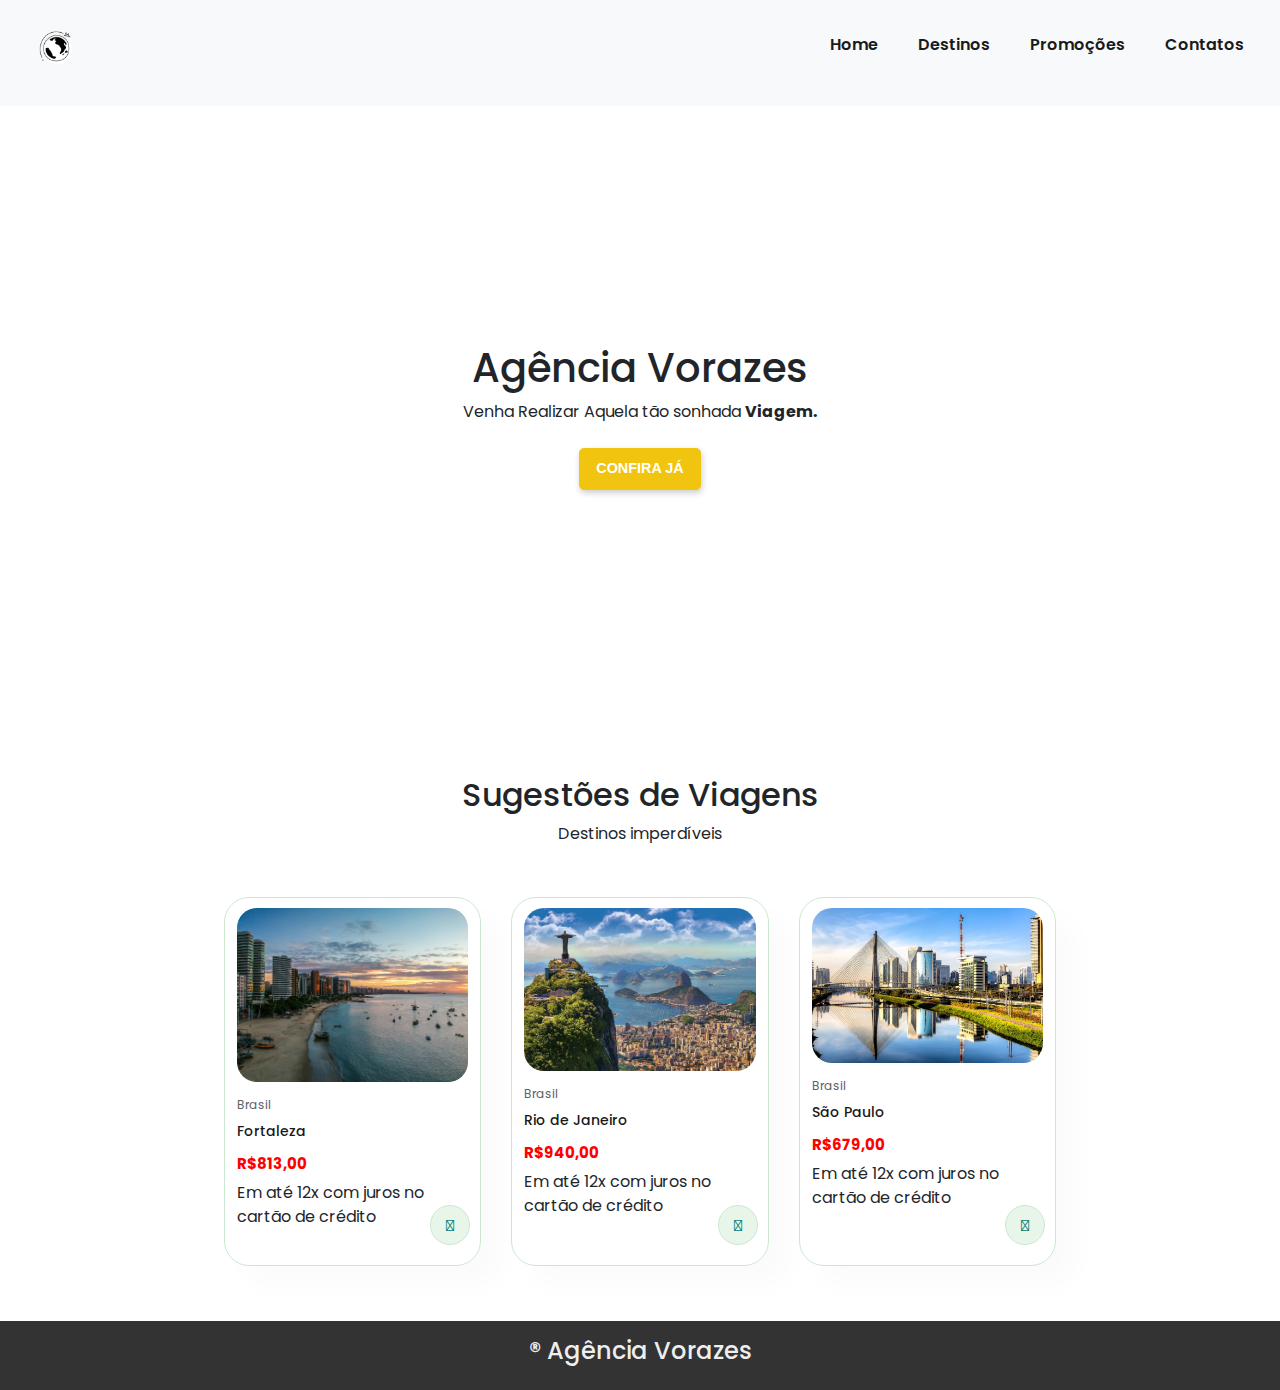
<file: index.html>
<!DOCTYPE html>
<html lang="en">
<head>
    <meta charset="utf-8" />
    <meta name="viewport" content="width=device-width, initial-scale=1.0" />
    <link rel="shortcut icon" href="./assets/img/logo-icon.ico"/>
    <title>Agência Vorazes</title>
    <link rel="stylesheet" href="https://stackpath.bootstrapcdn.com/bootstrap/4.3.1/css/bootstrap.min.css">
    <link rel="stylesheet" href="https://stackpath.bootstrapcdn.com/bootstrap/4.3.1/css/bootstrap.min.css" integrity="sha384-ggOyR0iXCbMQv3Xipma34MD+dH/1fQ784/j6cY/iJTQUOhcWr7x9JvoRxT2MZw1T" crossorigin="anonymous">
    <link rel="stylesheet" href="https://pro.fontawesome.com/releases/v5.10.0/css/all.css" />
    <link rel="stylesheet" href="./assets/site.css">
</head>
<body>
    <section>
        <nav class="navbar navbar-light bg-light">
            <a class="navbar-brand" href="#">
                <img src="./assets/img/logo.png" width="80" height="80" alt="">
            </a>
            <ul id="navbar">
                <li><a href="index.html">Home</a></li>
                <li><a href="destino.html">Destinos</a></li>
                <li><a href="promoções.html">Promoções</a></li>
                <li><a href="contatos.html">Contatos</a></li>
            </ul>
        </nav>
        <div id="mobile">
            <i class="fas fa-outdent"></i>
        </div>
    </section>
    <section id="hero">
        <h1>Agência Vorazes</h1>
        <p>Venha Realizar Aquela tão sonhada <strong>Viagem.</strong></p>
        <a class="bt bt-yellow" href="destino.html">Confira já</a>
    </section>
    <section id="product1" class="section-p1">
        <h2>Sugestões de Viagens</h2>
        <p>Destinos imperdíveis</p>
        <div class="pro-container">
            <div class="pro">
                <img src="./assets/img/Fortaleza.jpg" alt="">
                <div class="des">
                    <span>Brasil</span>
                    <h5>Fortaleza</h5>
                    <h4>R$813,00</h4>
                    <p>Em até 12x com juros no cartão de crédito</p>

                </div>
                <a href="#"><i class="fal fa-shopping-cart cart"></i></a>
            </div>
            <div class="pro">
                <img src="./assets/img/Rio de Janeiro.jpg" alt="">
                <div class="des">
                    <span>Brasil</span>
                    <h5>Rio de Janeiro</h5>
                    <h4>R$940,00</h4>
                    <p>Em até 12x com juros no cartão de crédito</p>
                </div>
                <a href="#"><i class="fal fa-shopping-cart cart"></i></a>
            </div>
            <div class="pro">
                <img src="./assets/img/São paulo.jpg" alt="">
                <div class="des">
                    <span>Brasil</span>
                    <h5>São Paulo</h5>
                    <h4>R$679,00</h4>
                    <p>Em até 12x com juros no cartão de crédito</p>
                </div>
                <a href="#"><i class="fal fa-shopping-cart cart"></i></a>
            </div>
        </div>
    </section>
    <footer class="footer">
        <div class="container-footer">
            <div class="row-footer">
                <div class="col-4-footer">
                    <h4>® Agência Vorazes</h4>
                </div>
                <div class="col-4"></div>
                <div class="col-4"></div>
            </div>
        </div>
    </footer>
</body>
</html>
</file>
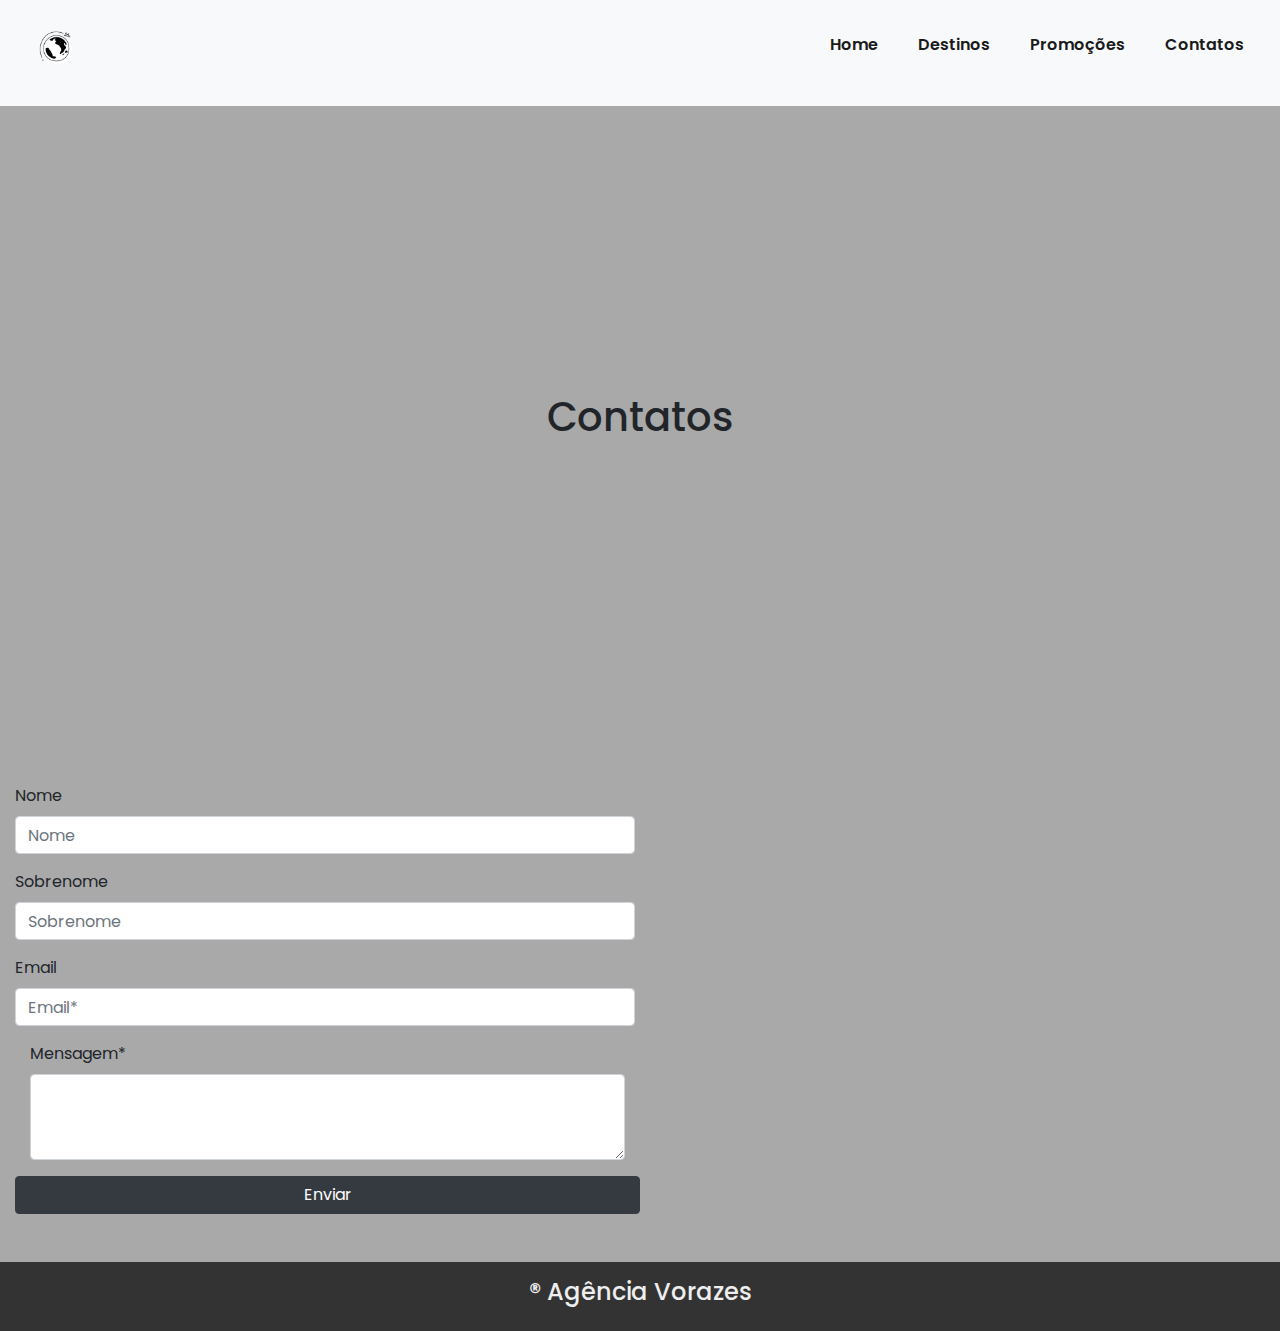
<file: contatos.html>
<!DOCTYPE html>
<html lang="en">
<head>
    <meta charset="utf-8" />
    <meta name="viewport" content="width=device-width, initial-scale=1.0" />
    <link rel="shortcut icon" href="./assets/img/logo-icon.ico"/>
    <title>Agência Vorazes</title>
    <link rel="stylesheet" href="https://stackpath.bootstrapcdn.com/bootstrap/4.3.1/css/bootstrap.min.css">
    <link rel="stylesheet" href="https://stackpath.bootstrapcdn.com/bootstrap/4.3.1/css/bootstrap.min.css" integrity="sha384-ggOyR0iXCbMQv3Xipma34MD+dH/1fQ784/j6cY/iJTQUOhcWr7x9JvoRxT2MZw1T" crossorigin="anonymous">
    <link rel="stylesheet" href="https://pro.fontawesome.com/releases/v5.10.0/css/all.css" />
    <link rel="stylesheet" href="./assets/site.css">
</head>
<body class="corpo-destino">
    <section>
        <nav class="navbar navbar-light bg-light">
            <a class="navbar-brand" href="#">
                <img src="./assets/img/logo.png" width="80" height="80" alt="">
            </a>
            <ul id="navbar">
                <li><a href="index.html">Home</a></li>
                <li><a href="destino.html">Destinos</a></li>
                <li><a href="promoções.html">Promoções</a></li>
                <li><a href="contatos.html">Contatos</a></li>
            </ul>
            <div id="mobile">
                <i class="fas fa-outdent"></i>
            </div>
        </nav>
    </section>
    <section id="hero">
        <h1>Contatos</h1>
    </section>
    <br />
    <br />
    <form class="container-fluid">
        <div class="form-row">
            <div class="form-group col-md-4 col-md-3 col-md-6">
                <label for="Nome">Nome</label>
                <input type="text" class="form-control" id="Nome" placeholder="Nome">
            </div>
        </div>
        <div class="form-row">
            <div class="form-group col-md-4 col-md-3 col-md-6">
                <label for="Sobrenome">Sobrenome</label>
                <input type="text" class="form-control" id="Sobrenome" placeholder="Sobrenome">
            </div>
        </div>
        <div class="form-row">
            <div class="form-group col-md-6">
                <label for="inputEmail4">Email</label>
                <input type="email" class="form-control" id="inputEmail4" placeholder="Email*">
            </div>
        </div>
        <div class="form-group col-md-6">
            <label for="exampleFormControlTextarea1">Mensagem*</label>
            <textarea class="form-control" id="exampleFormControlTextarea1" rows="3"></textarea>
        </div>
        <button type="submit" class="btn btn-dark col-md-6 col-md-3">Enviar</button>
    </form>
    <br />
    <br />
    <footer class="footer">
        <div class="container-footer">
            <div class="row-footer">
                <div class="col-4-footer">
                    <h4>® Agência Vorazes</h4>
                </div>
                <div class="col-4"></div>
                <div class="col-4"></div>
            </div>
        </div>
    </footer>
</body>
</html>
</file>
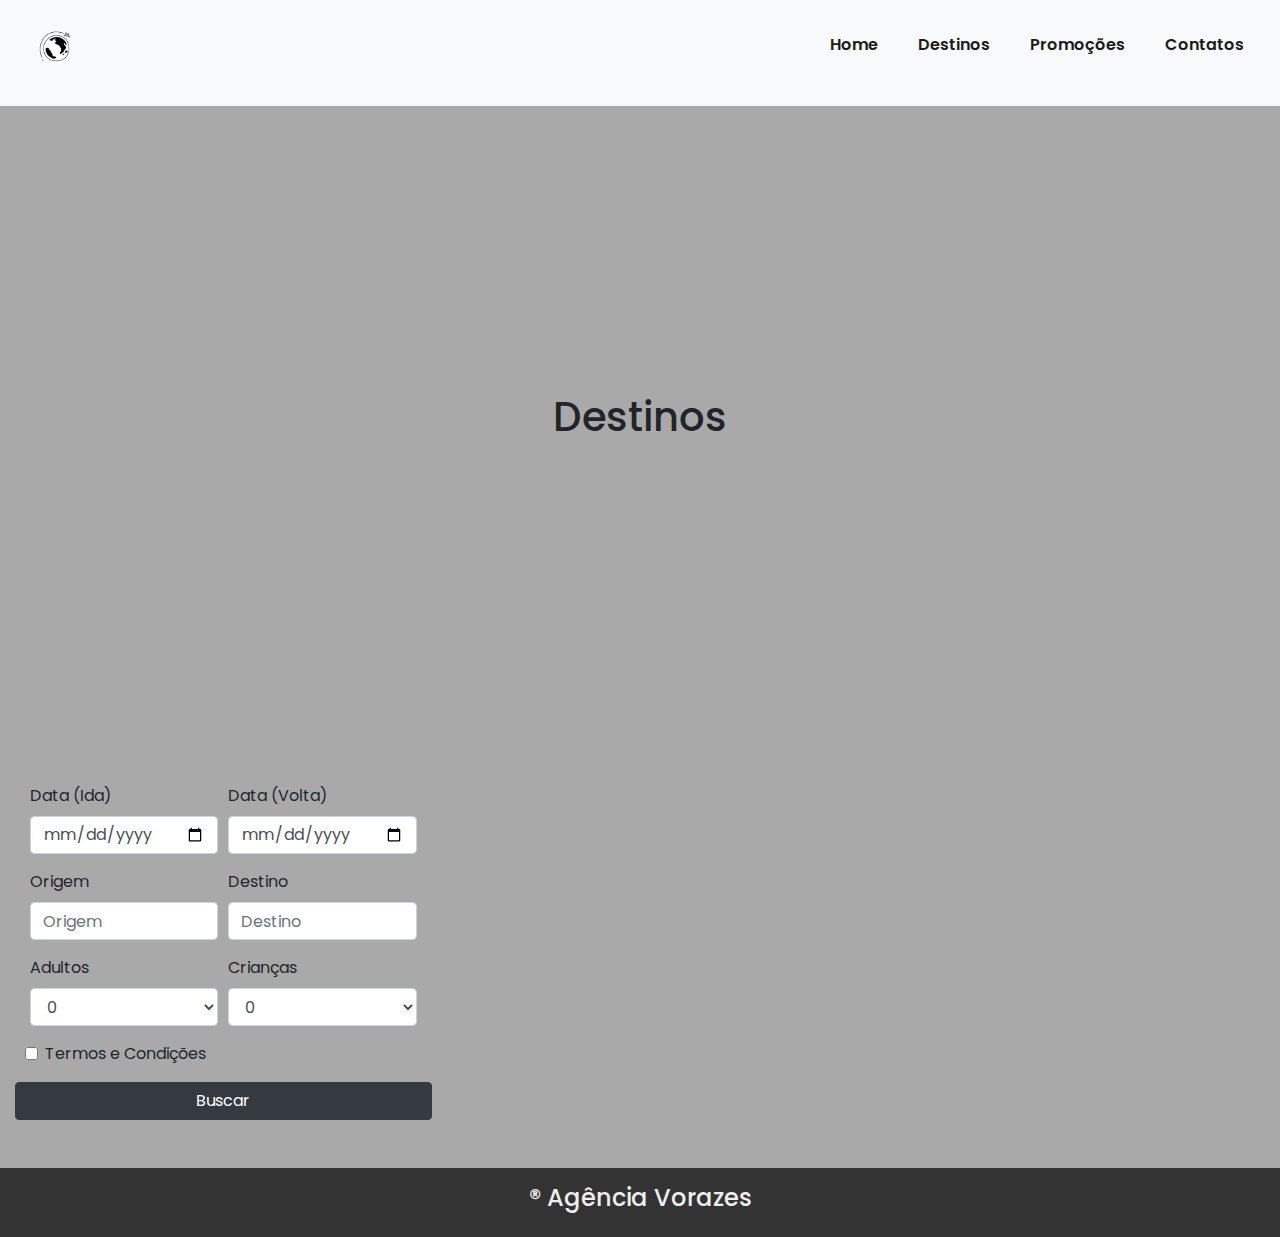
<file: destino.html>
<!DOCTYPE html>
<html lang="en">
<head>
    <meta charset="utf-8" />
    <meta name="viewport" content="width=device-width, initial-scale=1.0" />
    <link rel="shortcut icon" href="./assets/img/logo-icon.ico"/>
    <title>Agência Vorazes</title>
    <link rel="stylesheet" href="https://stackpath.bootstrapcdn.com/bootstrap/4.3.1/css/bootstrap.min.css">
    <link rel="stylesheet" href="https://stackpath.bootstrapcdn.com/bootstrap/4.3.1/css/bootstrap.min.css" integrity="sha384-ggOyR0iXCbMQv3Xipma34MD+dH/1fQ784/j6cY/iJTQUOhcWr7x9JvoRxT2MZw1T" crossorigin="anonymous">
    <link rel="stylesheet" href="https://pro.fontawesome.com/releases/v5.10.0/css/all.css" />
    <link rel="stylesheet" href="./assets/site.css">
</head>
<body class="corpo-destino">
    <section>
        <nav class="navbar navbar-light bg-light">
            <a class="navbar-brand" href="#">
                <img src="./assets/img/logo.png" width="80" height="80" alt="">
            </a>
            <ul id="navbar">
                <li><a href="index.html">Home</a></li>
                <li><a href="destino.html">Destinos</a></li>
                <li><a href="promoções.html">Promoções</a></li>
                <li><a href="contatos.html">Contatos</a></li>
            </ul>
        </nav>
        <div id="mobile">
            <i class="fas fa-outdent"></i>
        </div>
    </section>
    <section id="hero">
        <h1>Destinos</h1>
    </section>
    <br />
    <br />
    <form class="container-fluid">
        <div class="form-row col-md-6 offset-md-3 jus">
            <div class="form-group col-md-4">
                <label for="inputDate">Data (Ida)</label>
                <input type="date" class="form-control" id="inputDate" placeholder="Data"/>
            </div>
            <div class="form-group col-md-4">
                <label for="inputDate">Data (Volta)</label>
                <input type="date" class="form-control" id="inputDate" placeholder="Data"/>
            </div>
        </div>
        <div class="form-row col-md-6 offset-md-3">
            <div class="form-group col-md-4">
                <label for="inputText">Origem</label>
                <input type="text" class="form-control" id="inputText" placeholder="Origem"/>
            </div>
            <div class="form-group col-md-4">
                <label for="inputText">Destino</label>
                <input type="text" class="form-control" id="inputText" placeholder="Destino"/>
            </div>
        </div>
        <div class="form-row col-md-6 offset-md-3">
            <div class="form-group col-md-4">
                <label for="inputState">Adultos</label>
                <select id="inputState" class="form-control">
                    <option selected>0</option>
                    <option>1</option>
                    <option>2</option>
                    <option>3</option>
                    <option>4</option>
                    <option>5</option>
                </select>
            </div>
            <div class="form-group col-md-4">
                <label for="inputState">Crianças</label>
                <select id="inputState" class="form-control">
                    <option selected>0</option>
                    <option>1</option>
                    <option>2</option>
                    <option>3</option>
                    <option>4</option>
                    <option>5</option>
                </select>
            </div>
        </div>
        <div class="form-group form-row col-md-6 col-md-3">
            <div class="form-check">
                <input class="form-check-input" type="checkbox" id="gridCheck"/>
                <label class="form-check-label" for="gridCheck">
                    Termos e Condições
                </label>
            </div>
        </div>
        <button type="submit" class="btn btn-dark col-md-4 col-md-1">Buscar</button>
    </form>
    <br />
    <br />
    <footer class="footer">
        <div class="container-footer">
            <div class="row-footer">
                <div class="col-4-footer">
                    <h4>® Agência Vorazes</h4>
                </div>
                <div class="col-4"></div>
                <div class="col-4"></div>
            </div>
        </div>
    </footer>
</body>
</html>
</file>
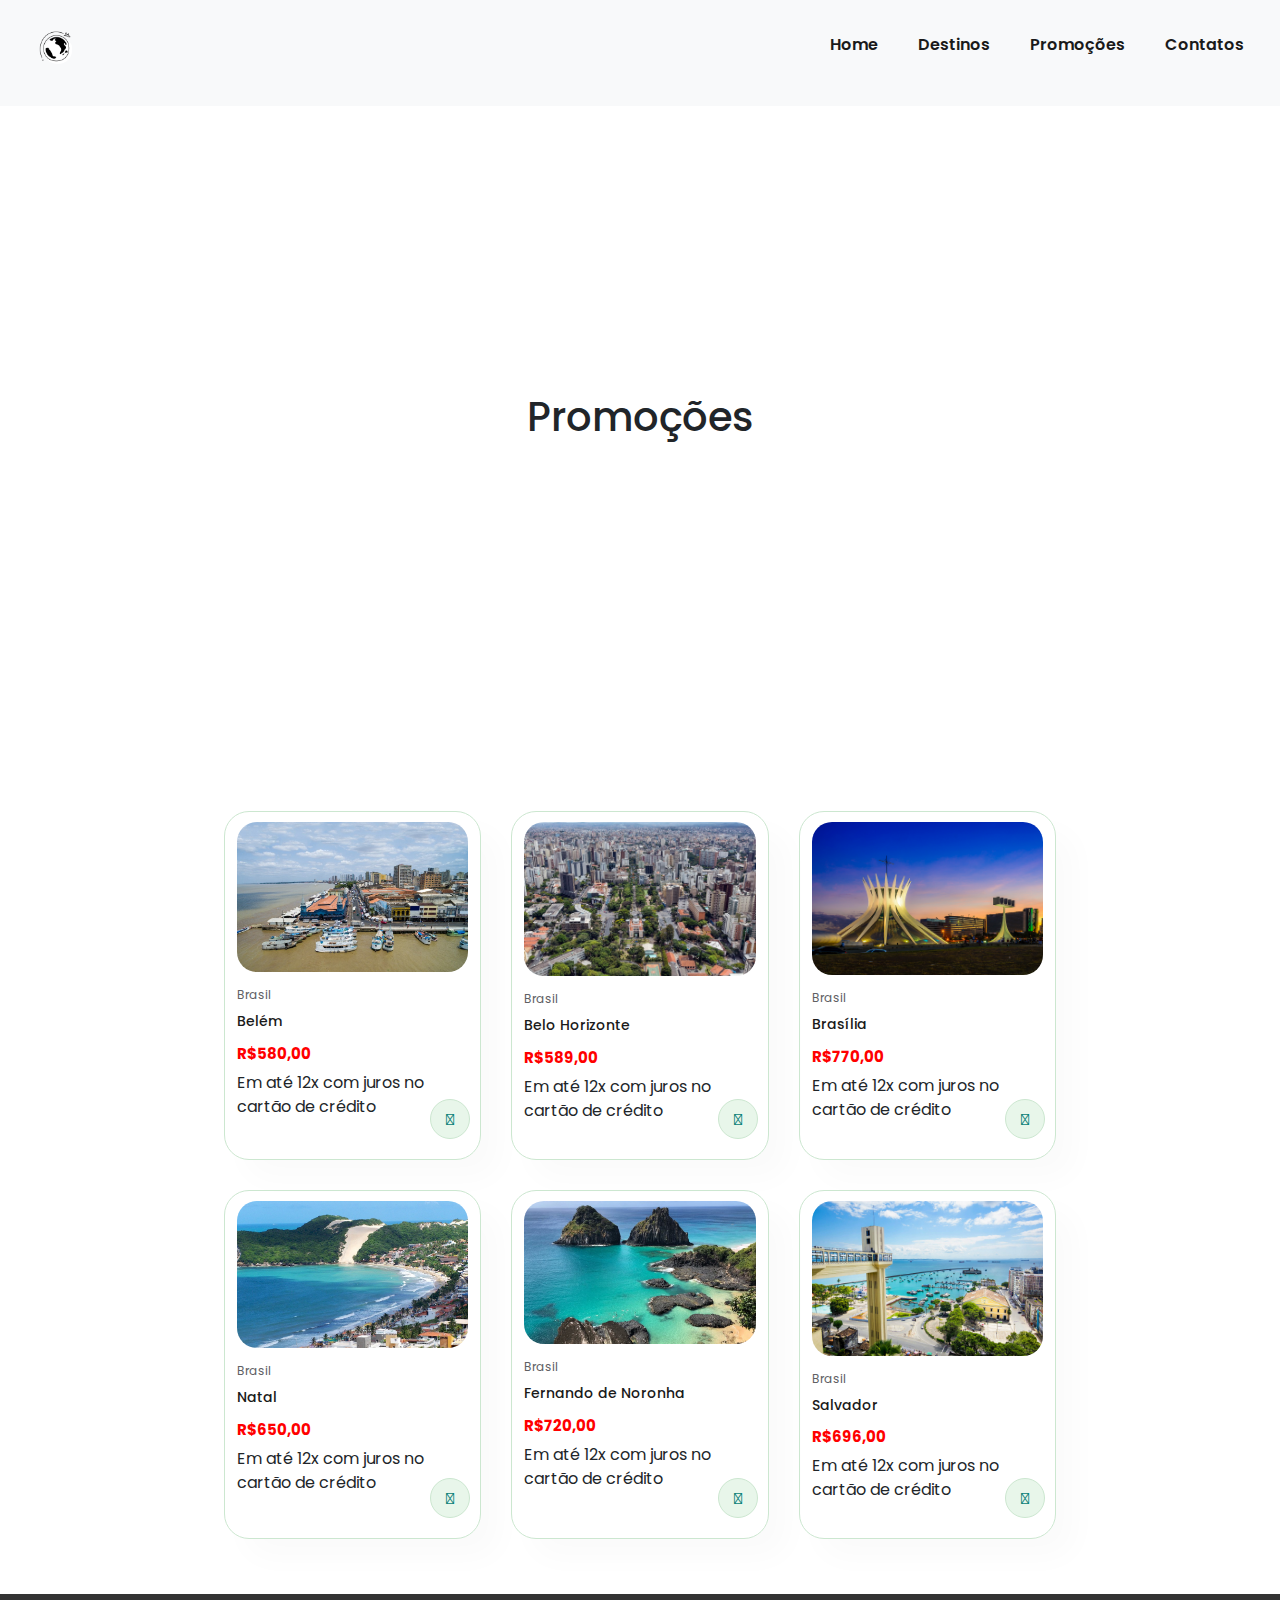
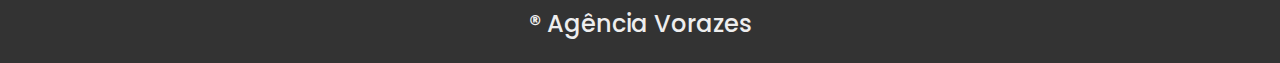
<file: promoções.html>
<!DOCTYPE html>
<html lang="en">
<head>
    <meta charset="utf-8" />
    <meta name="viewport" content="width=device-width, initial-scale=1.0" />
    <link rel="shortcut icon" href="./assets/img/logo-icon.ico"/>
    <title>Agência Vorazes</title>
    <link rel="stylesheet" href="https://stackpath.bootstrapcdn.com/bootstrap/4.3.1/css/bootstrap.min.css">
    <link rel="stylesheet" href="https://stackpath.bootstrapcdn.com/bootstrap/4.3.1/css/bootstrap.min.css" integrity="sha384-ggOyR0iXCbMQv3Xipma34MD+dH/1fQ784/j6cY/iJTQUOhcWr7x9JvoRxT2MZw1T" crossorigin="anonymous">
    <link rel="stylesheet" href="https://pro.fontawesome.com/releases/v5.10.0/css/all.css" />
   <link rel="stylesheet" href="./assets/site.css">
</head>
<body>
    <section>
        <nav class="navbar navbar-light bg-light">
            <a class="navbar-brand" href="#">
                <img src="./assets/img/logo.png" width="80" height="80" alt="">
            </a>
            <ul id="navbar">
                <li><a href="index.html">Home</a></li>
                <li><a href="destino.html">Destinos</a></li>
                <li><a href="promoções.html">Promoções</a></li>
                <li><a href="contatos.html">Contatos</a></li>
            </ul>
        </nav>
        <div id="mobile">
            <i class="fas fa-outdent"></i>
        </div>
    </section>
    <section id="hero">
        <h1>Promoções</h1>
    </section>
    <section id="product1" class="section-p1">
        <div class="pro-container">
            <div class="pro">
                <img src="./assets/img/Belem.jpg" alt="">
                <div class="des">
                    <span>Brasil</span>
                    <h5>Belém</h5>
                    <h4 class="preco">R$580,00</h4>
                    <p>Em até 12x com juros no cartão de crédito</p>
                </div>
                <i class='fal fa-shopping-cart cart'></i>
            </div>
            <div class="pro">
                <img src="./assets/img/Belo horizonte.jpg" alt="">
                <div class="des">
                    <span>Brasil</span>
                    <h5>Belo Horizonte</h5>
                    <h4 class="preco">R$589,00</h4>
                    <p>Em até 12x com juros no cartão de crédito</p>
                </div>
                <i class='fal fa-shopping-cart cart'></i>
            </div>
            <div class="pro">
                <img src="./assets/img/Brasilia.jpg" alt="">
                <div class="des">
                    <span>Brasil</span>
                    <h5>Brasília</h5>
                    <h4 class="preco">R$770,00</h4>
                    <p>Em até 12x com juros no cartão de crédito</p>
                </div>
                <i class='fal fa-shopping-cart cart'></i>
            </div>
            <div class="pro">
                <img src="./assets/img/Natal.jpg" alt="">
                <div class="des">
                    <span>Brasil</span>
                    <h5>Natal</h5>
                    <h4 class="preco">R$650,00</h4>
                    <p>Em até 12x com juros no cartão de crédito</p>
                </div>
                <i class='fal fa-shopping-cart cart'></i>
            </div>
            <div class="pro">
                <img src="./assets/img/Noronha.jpeg" alt="">
                <div class="des">
                    <span>Brasil</span>
                    <h5>Fernando de Noronha</h5>
                    <h4 class="preco">R$720,00</h4>
                    <p>Em até 12x com juros no cartão de crédito</p>
                </div>
                <i class='fal fa-shopping-cart cart'></i>
            </div>
            <div class="pro">
                <img src="./assets/img/Salvador.jpeg" alt="">
                <div class="des">
                    <span>Brasil</span>
                    <h5>Salvador</h5>
                    <h4 class="preco">R$696,00</h4>
                    <p>Em até 12x com juros no cartão de crédito</p>
                </div>
                <i class='fal fa-shopping-cart cart'></i>
            </div>
        </div>
    </section>
    <footer class="footer">
        <div class="container-footer">
            <div class="row-footer">
                <div class="col-4-footer">
                    <h4>® Agência Vorazes</h4>
                </div>
                <div class="col-4"></div>
                <div class="col-4"></div>
            </div>
        </div>
    </footer>
</body>
</html>
</file>
<file: assets/site.css>
@import url("https://fonts.googleapis.com/css2?family=Poppins:wght@400;500;600;700&display=swap");



* {
    font-family: "Poppins", sans-serif;
    margin: 0;
    padding: 0;
    scroll-padding-top: 2rem;
    scroll-behavior: smooth;
    box-sizing: border-box;
    list-style: none;
    text-decoration: none;
}


#navbar {
    display: flex;
    align-items: center;
    justify-content: center;
}

    #navbar li {
        list-style: none;
        padding: 0 20px;
        position: relative;
    }

        #navbar li a {
            text-decoration: none;
            font-size: 16px;
            font-weight: 600;
            color: #1a1a1a;
            transition: 0.3s ease;
        }

            #navbar li a:hover,
            #navbar li a.active {
                color: #088178;
            }

                #navbar li a.active::after,
                #navbar li a:hover::after {
                    content: "";
                    width: 30%;
                    height: 2px;
                    background: #088178;
                    position: absolute;
                    bottom: -4px;
                    left: 20px;
                }

            #navbar li a i {
                font-weight: 500;
                font-size: 20px;
            }


#mobile {
    display: none;
    align-items: center;
}


#hero {
    display: flex;
    flex-direction: column;
    align-items: center;
    justify-content: center;
    padding: 0 80px;
    background-image: url("https://images5.alphacoders.com/458/458529.jpg");
    width: 100%;
    height: 90vh;
    background-size: cover;
    background-position: top 25% right 0;
}

.bt {
    border-radius: 5px;
    border-style: solid;
    border-width: 1px;
    box-shadow: 1px 3px 6px rgba(0,0,0,0.2);
    color: #fff;
    display: inline-block;
    font-family: -apple-system, BlinkMacSystemFont, 'Segoe UI', Roboto, Oxygen, Ubuntu, Cantarell, 'Open Sans', 'Helvetica Neue', sans-serif;
    font-size: 0.9rem;
    font-weight: 600;
    margin: 0.5rem;
    padding: 0.6rem 1rem;
    text-transform: uppercase;
}

    .bt.bt-yellow {
        align-content: center;
        background-color: #f1c40f;
        border-color: #f1c40f;
    }

#product1 {
    text-align: center;
}

    #product1 .pro-container {
        display: flex;
        flex-wrap: wrap;
        justify-content: space-between;
        padding-top: 20px;
    }

    #product1 .pro {
        width: 23%;
        min-width: 250px;
        padding: 10px 12px;
        border: 1px solid #cce7d0;
        border-radius: 25px;
        transition: .2s;
        position: relative;
        cursor: pointer;
        box-shadow: 20px 20px 30px rgba(0, 0, 0, 0.02);
        margin: 15px 0;
    }

        #product1 .pro:hover {
            box-shadow: 20px 20px 30px rgba(0, 0, 0, 0.06);
        }

        #product1 .pro img {
            width: 100%;
            border-radius: 20px;
        }

        #product1 .pro .des {
            text-align: start;
            padding: 10px 0;
        }

            #product1 .pro .des span {
                color: #606063;
                font-size: 12px;
            }

            #product1 .pro .des h5 {
                padding-top: 7px;
                color: #1a1a1a;
                font-size: 14px;
                transition: 0.2s;
            }

        #product1 .pro:hover .des h5 {
            color: #088178;
        }

        #product1 .pro .des i {
            color: rgb(240, 177, 18);
            font-size: 12px;
        }

        #product1 .pro .des h4 {
            padding-top: 7px;
            font-size: 15px;
            font-weight: 700;
            color: #ff0000
        }
        #product1 .pro .cart {
            width: 40px;
            height: 40px;
            line-height: 40px;
            border-radius: 50px;
            background-color: #e8f6ea;
            font-weight: 500;
            color: #088178;
            border: 1px solid #cce7d0;
            transition: 0.2s;
            position: absolute;
            bottom: 20px;
            right: 10px;
        }

            #product1 .pro .cart:hover {
                color: #fff;
                background: #088178;
                font-weight: 400;
            }

.section-p1 {
    padding: 40px 80px;
}

@media (max-width:799px) {
    .section-p1 {
        padding: 40px;
    }

    #navbar {
        display: flex;
        flex-direction: column;
        justify-content: flex-start;
        align-items: flex-start;
        position: fixed;
        top: 0px;
        right: -300px;
        width: 300px;
        height: 100vh;
        background: #E3E6F3;
        box-shadow: 0 40px 60px rgba(0, 0, 0, 0.1);
        transition: 0.3s;
        padding: 80px 0 0 10px;
    }

        #navbar li {
            margin-bottom: 25px;
        }

        #navbar.active {
            right: 0;
        }

    #mobile {
        display: flex;
    }

        #mobile i {
            color: #1a1a1a;
            font-size: 24px;
            padding-left: 20px;
        }

    #bar {
        display: initial;
    }

    #close {
        display: initial;
        font-size: 24px;
        position: absolute;
        top: 30px;
        left: 30px;
        color: #222;
    }
}

#hero {
    padding: 0 80px;
    height: 70vh;
    background-position: top 30% right 30%;
}

#feature {
    justify-content: center;
}

    #feature .fe-box {
        margin: 15px;
    }

#product1 .pro-container {
    justify-content: center;
}

#product1 .pro {
    margin: 15px;
}

#banner {
    height: 20vh;
}

#sm-banner .banner-box {
    min-width: 100%;
    height: 30vh;
    padding: 30px;
}

#banner3 {
    display: flex;
    justify-content: space-between;
    flex-wrap: wrap;
    padding: 0 40px;
}

    #banner3 .banner-box {
        width: 28%;
    }




@media (max-width:477px) {
    .section-p1 {
        padding: 20px;
    }

    h1 {
        font-size: 38px;
    }

    h2 {
        font-size: 32px;
    }

    #header {
        padding: 10px 30px;
    }

    #hero {
        padding: 0 20px;
        height: 70vh;
        background-position: 55%;
    }

    #feature {
        justify-content: space-between;
    }

        #feature .fe-box {
            width: 155px;
            margin: 0 0 15px 0;
        }

    #product1 .pro {
        width: 100%;
    }

    #banner {
        height: 40vh;
    }
}
.container-footer {
    margin: 0 auto;
    width: 99%;
}

.footer {
    background-color: #333;
    color: #eee;
    font-family: -apple-system, BlinkMacSystemFont, 'Segoe UI', Roboto, Oxygen, Ubuntu, Cantarell, 'Open Sans', 'Helvetica Neue', sans-serif;
    min-height: 3em;
    padding: 1rem 0;
}

@media (min-width: 768px) {
    .container-footer {
        width: 90%;
    }
}

.row-footer{
    align-items: center;
    display: flex;
    flex-direction: column;
}

    .row-footer::after {
        content: "";
        clear: both;
        display: table;
    }

 .corpo-destino{

     background-color:darkgrey;
 }
</file>
